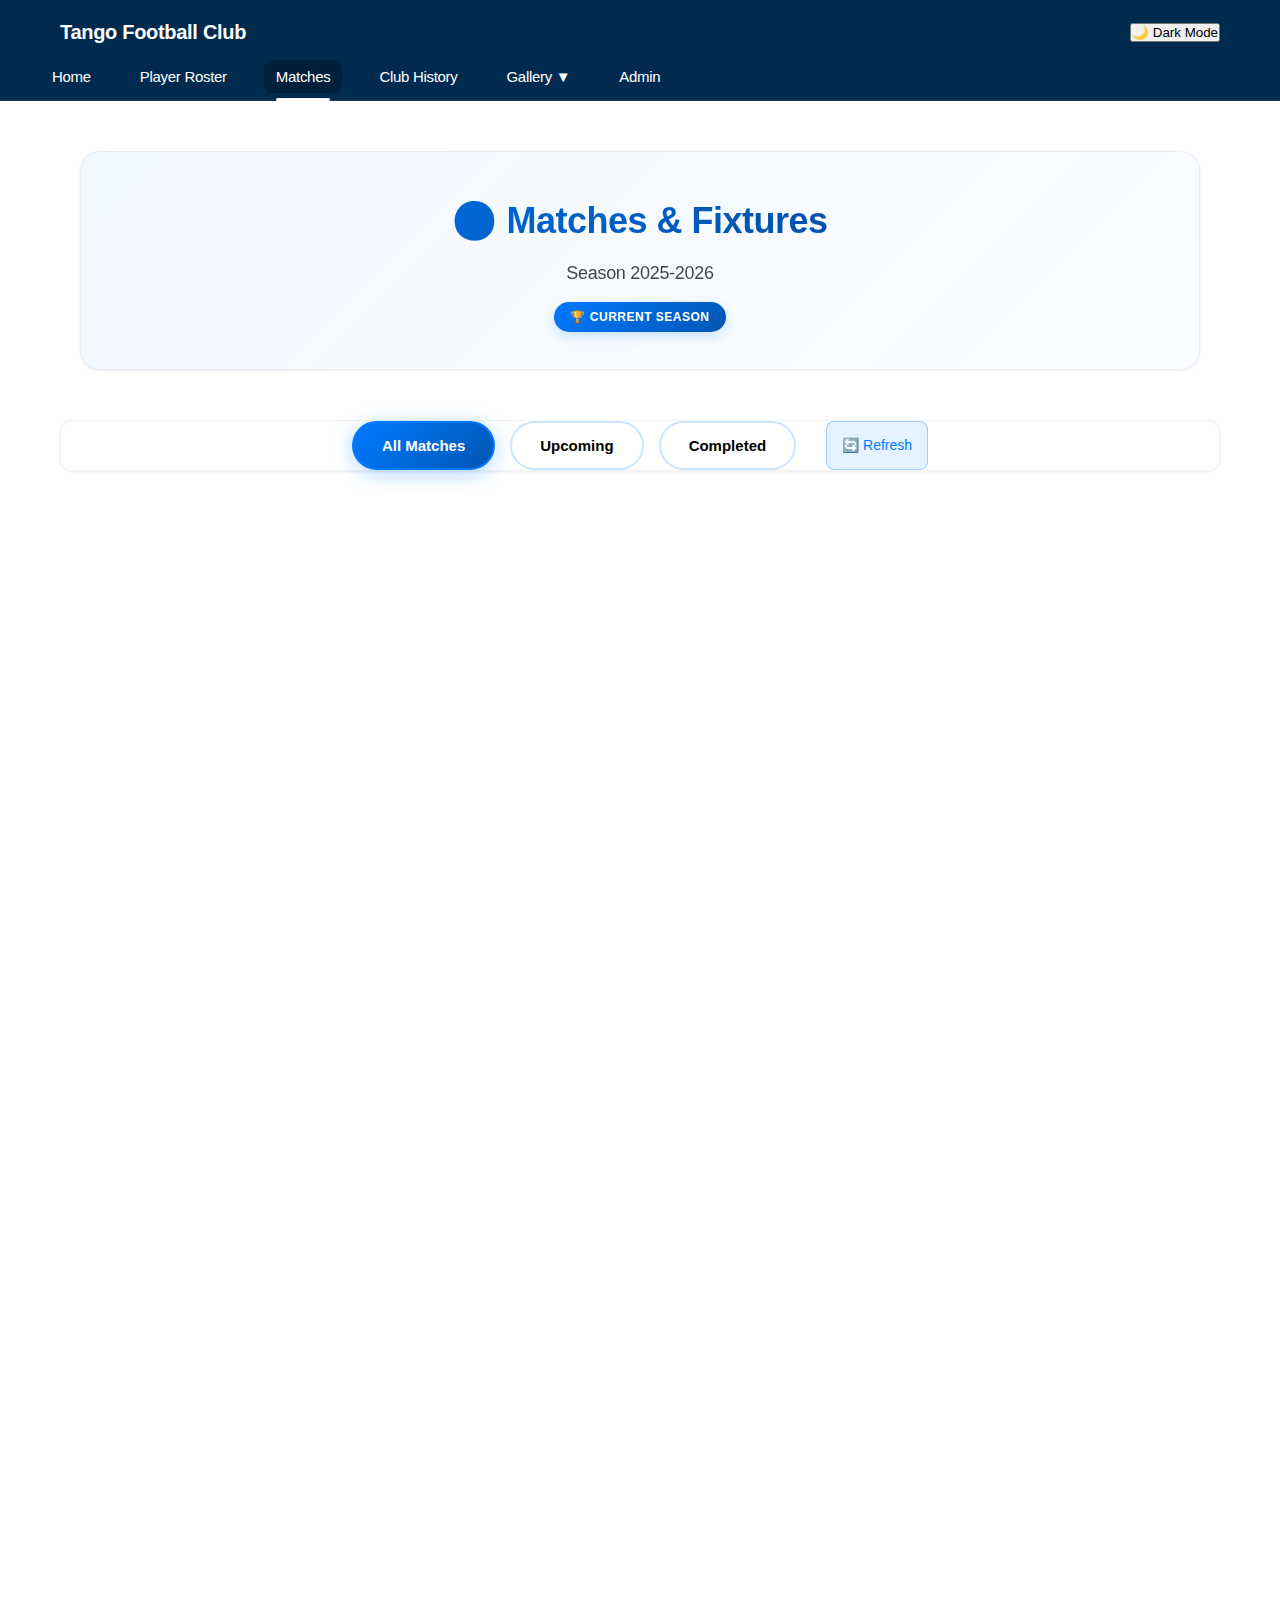
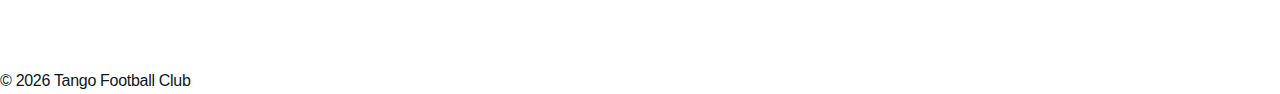
<file: pages/matches.html>
<!DOCTYPE html>
<html lang="en">
<head>
    <meta charset="UTF-8">
    <meta name="viewport" content="width=device-width, initial-scale=1.0">
    <title>Matches & Fixtures - Tango Football Club</title>
    <link rel="stylesheet" href="../css/style.css">
</head>
<body>
    <header>
        <div class="header-top">
            <h1>Tango Football Club</h1>
            <button id="themeToggle" class="theme-btn">🌙 Dark Mode</button>
        </div>
        <nav>
            <ul>
                <li><a href="index.html">Home</a></li>
                <li><a href="roster.html">Player Roster</a></li>
                <li><a href="matches.html" class="active">Matches</a></li>
                <li><a href="history.html">Club History</a></li>
                <li class="dropdown">
                    <a href="#" class="dropdown-toggle">Gallery ▼</a>
                    <div class="dropdown-menu">
                        <div class="dropdown-group">
                            <a href="gallery.html?type=videos" class="dropdown-group-title">📹 Videos</a>
                            <a href="gallery.html?type=videos&sub=matchday" class="dropdown-item">Matchday Videos</a>
                            <a href="gallery.html?type=videos&sub=champions" class="dropdown-item">2025/26 MOSSL Champions Celebrations</a>
                        </div>
                        <div class="dropdown-group">
                            <a href="gallery.html?type=pictures" class="dropdown-group-title">🖼️ Pictures</a>
                            <a href="gallery.html?type=pictures&sub=matchday" class="dropdown-item">Matchday Pictures</a>
                            <a href="gallery.html?type=pictures&sub=champions" class="dropdown-item">2025/26 MOSSL Champions Celebrations</a>
                        </div>
                    </div>
                </li>
                <li><a href="admin.html">Admin</a></li>
            </ul>
        </nav>
    </header>
    <main>
        <section class="matches-header">
            <h2>⚽ Matches & Fixtures</h2>
            <p>Season 2025-2026</p>
            <div class="season-badge">
                <span>🏆 Current Season</span>
            </div>
        </section>

        <section class="matches-filters">
            <button class="match-filter-btn active" data-filter="all">All Matches</button>
            <button class="match-filter-btn" data-filter="upcoming">Upcoming</button>
            <button class="match-filter-btn" data-filter="completed">Completed</button>
            <button class="match-refresh-btn" id="refreshMatches" title="Refresh matches from admin">🔄 Refresh</button>
        </section>

        <div class="matches-container" id="matchesContainer"></div>
    </main>
    <footer>
        <p>&copy; 2026 Tango Football Club</p>
    </footer>
    <script src="../js/theme.js"></script>
    <script src="../js/matches.js"></script>
</body>
</html>
</file>
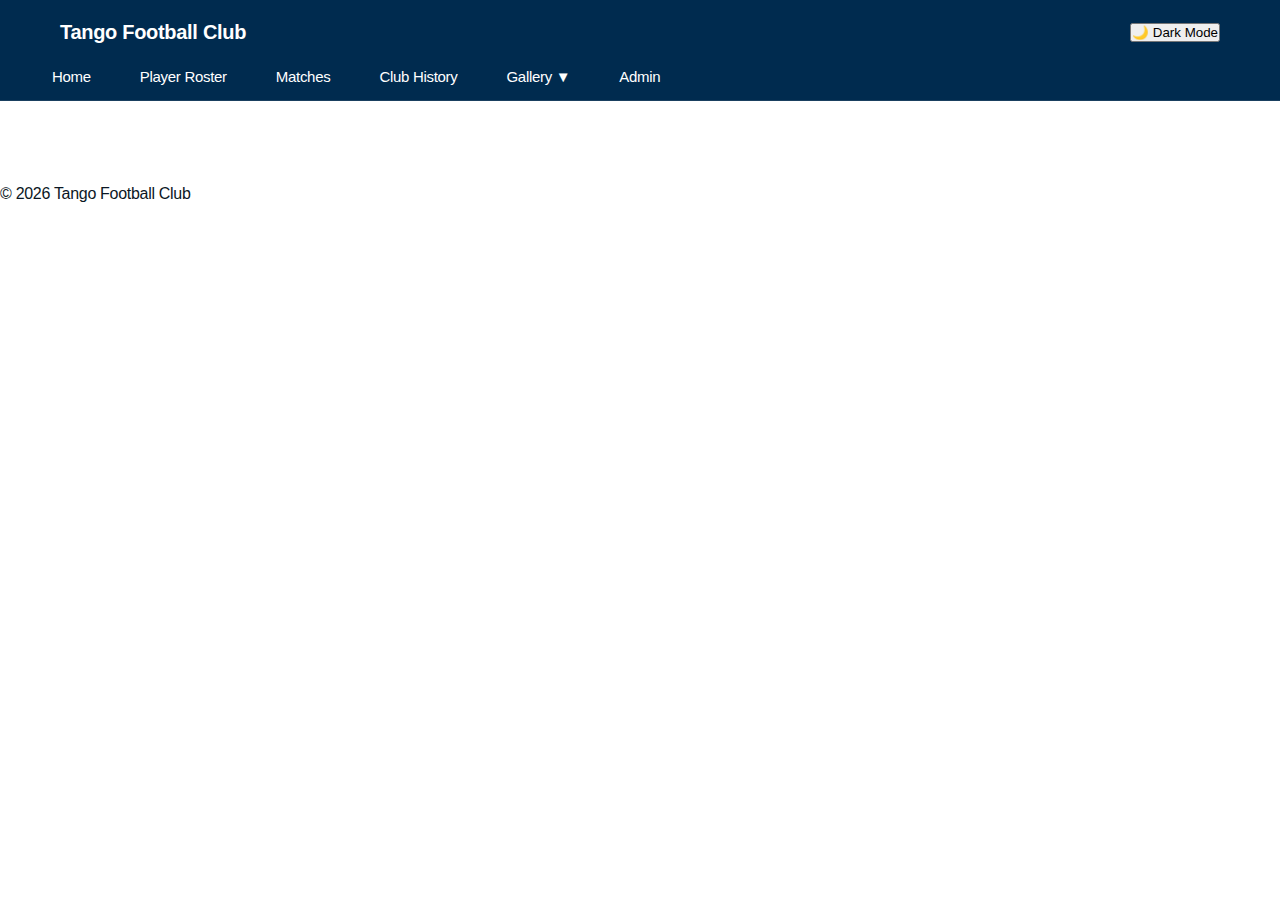
<file: pages/player-detail.html>
<!DOCTYPE html>
<html lang="en">
<head>
    <meta charset="UTF-8">
    <meta name="viewport" content="width=device-width, initial-scale=1.0">
    <title>Player Profile - Tango Football Club</title>
    <link rel="stylesheet" href="../css/style.css">
</head>
<body>
    <header>
        <div class="header-top">
            <h1>Tango Football Club</h1>
            <button id="themeToggle" class="theme-btn">🌙 Dark Mode</button>
        </div>
        <nav>
            <ul>
                <li><a href="index.html">Home</a></li>
                <li><a href="roster.html">Player Roster</a></li>
                <li><a href="matches.html">Matches</a></li>
                <li><a href="history.html">Club History</a></li>
                <li class="dropdown">
                    <a href="#" class="dropdown-toggle">Gallery ▼</a>
                    <div class="dropdown-menu">
                        <div class="dropdown-group">
                            <a href="gallery.html?type=videos" class="dropdown-group-title">📹 Videos</a>
                            <a href="gallery.html?type=videos&sub=matchday" class="dropdown-item">Matchday Videos</a>
                            <a href="gallery.html?type=videos&sub=champions" class="dropdown-item">2025/26 MOSSL Champions Celebrations</a>
                        </div>
                        <div class="dropdown-group">
                            <a href="gallery.html?type=pictures" class="dropdown-group-title">🖼️ Pictures</a>
                            <a href="gallery.html?type=pictures&sub=matchday" class="dropdown-item">Matchday Pictures</a>
                            <a href="gallery.html?type=pictures&sub=champions" class="dropdown-item">2025/26 MOSSL Champions Celebrations</a>
                        </div>
                    </div>
                </li>
                <li><a href="admin.html">Admin</a></li>
            </ul>
        </nav>
    </header>
    <main>
        <div class="player-profile" id="playerProfile"></div>
    </main>
    <footer>
        <p>&copy; 2026 Tango Football Club</p>
    </footer>
    <script src="../js/theme.js"></script>
    <script src="../js/player-detail.js"></script>
</body>
</html>
</file>
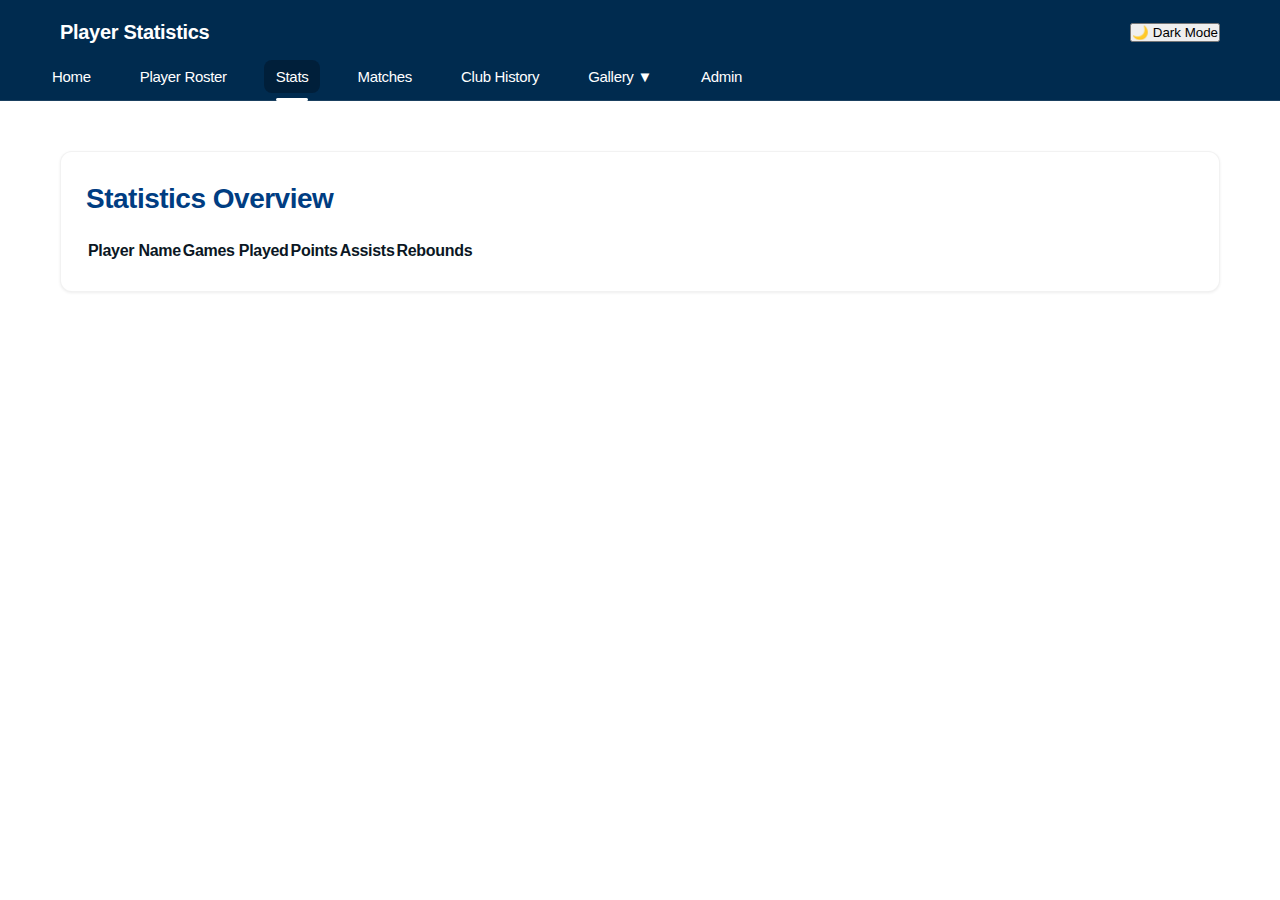
<file: pages/stats.html>
<!DOCTYPE html>
<html lang="en">
<head>
    <meta charset="UTF-8">
    <meta name="viewport" content="width=device-width, initial-scale=1.0">
    <title>Player Stats</title>
    <link rel="stylesheet" href="../css/style.css">
</head>
<body>
    <header>
        <div class="header-top">
            <h1>Player Statistics</h1>
            <button id="themeToggle" class="theme-btn">🌙 Dark Mode</button>
        </div>
        <nav>
            <ul>
                <li><a href="index.html">Home</a></li>
                <li><a href="roster.html">Player Roster</a></li>
                <li><a href="stats.html" class="active">Stats</a></li>
                <li><a href="matches.html">Matches</a></li>
                <li><a href="history.html">Club History</a></li>
                <li class="dropdown">
                    <a href="#" class="dropdown-toggle">Gallery ▼</a>
                    <div class="dropdown-menu">
                        <div class="dropdown-group">
                            <a href="gallery.html?type=videos" class="dropdown-group-title">📹 Videos</a>
                            <a href="gallery.html?type=videos&sub=matchday" class="dropdown-item">Matchday Videos</a>
                            <a href="gallery.html?type=videos&sub=champions" class="dropdown-item">2025/26 MOSSL Champions Celebrations</a>
                        </div>
                        <div class="dropdown-group">
                            <a href="gallery.html?type=pictures" class="dropdown-group-title">🖼️ Pictures</a>
                            <a href="gallery.html?type=pictures&sub=matchday" class="dropdown-item">Matchday Pictures</a>
                            <a href="gallery.html?type=pictures&sub=champions" class="dropdown-item">2025/26 MOSSL Champions Celebrations</a>
                        </div>
                    </div>
                </li>
                <li><a href="admin.html">Admin</a></li>
            </ul>
        </nav>
    </header>
    <main>
        <section id="stats-section">
            <h2>Statistics Overview</h2>
            <table id="stats-table">
                <thead>
                    <tr>
                        <th>Player Name</th>
                        <th>Games Played</th>
                        <th>Points</th>
                        <th>Assists</th>
                        <th>Rebounds</th>
                    </tr>
                </thead>
                <tbody>
                    <!-- Player stats will be populated here -->
                </tbody>
            </table>
        </section>
    </main>
    <script src="../js/theme.js"></script>
    <script src="../js/stats.js"></script>
</body>
</html>
</file>
<file: css/style.css>
:root[data-theme="light"] {
    --bg-color: #ffffff;
    --text-color: #0b1724;
    --card-bg: #ffffff;
    --header-bg: #002b4f;
    --header-text: #ffffff;
    --nav-hover: #001f3a;
    --secondary-bg: #f0f4f8;
}

:root[data-theme="dark"] {
    --bg-color: #0b0f14;
    --text-color: #e6eef6;
    --card-bg: #0f1720;
    --header-bg: #00131f;
    --header-text: #e6eef6;
    --nav-hover: #003a66;
    --secondary-bg: #0b1220;
}

* {
    margin: 0;
    padding: 0;
    box-sizing: border-box;
}

html {
    scroll-behavior: smooth;
}

body {
    font-family: -apple-system, BlinkMacSystemFont, 'Segoe UI', Roboto, Helvetica, Arial, sans-serif;
    background-color: var(--bg-color);
    color: var(--text-color);
    transition: background-color 0.3s, color 0.3s;
    line-height: 1.6;
    letter-spacing: -0.3px;
}

header {
    background-color: var(--header-bg);
    color: var(--header-text);
    backdrop-filter: blur(20px);
    -webkit-backdrop-filter: blur(20px);
    position: sticky;
    top: 0;
    z-index: 100;
    border-bottom: 1px solid rgba(255, 255, 255, 0.1);
}

.header-top {
    display: flex;
    justify-content: space-between;
    align-items: center;
    padding: 16px 20px;
    max-width: 1200px;
    margin: 0 auto;
    width: 100%;
}

.header-top h1 {
    font-size: 20px;
    font-weight: 600;
}

nav {
    padding: 0 20px 10px 20px;
}

nav ul {
    list-style: none;
    display: flex;
    gap: 25px;
    max-width: 1200px;
    margin: 0 auto;
}

nav a {
    color: var(--header-text);
    text-decoration: none;
    font-weight: 500;
    font-size: 15px;
    padding: 8px 12px;
    border-radius: 8px;
    transition: all 0.3s ease;
    position: relative;
}

nav a:hover,
nav a.active {
    background-color: var(--nav-hover);
    color: #ffffff;
}

nav a.active::after {
    content: '';
    position: absolute;
    bottom: -8px;
    left: 12px;
    right: 12px;
    height: 3px;
    background-color: #ffffff;
    border-radius: 2px;
}

/* Dropdown Menu Styles */
nav li.dropdown {
    position: relative;
}

nav .dropdown-toggle {
    cursor: pointer;
}

nav .dropdown-menu {
    display: none;
    position: absolute;
    top: 100%;
    left: 0;
    background-color: var(--card-bg);
    border: 1px solid rgba(0, 0, 0, 0.1);
    border-radius: 8px;
    min-width: 280px;
    box-shadow: 0 8px 24px rgba(0, 0, 0, 0.15);
    padding: 12px 0;
    z-index: 1000;
    margin-top: 8px;
}

nav li.dropdown:hover .dropdown-menu {
    display: block;
}

nav .dropdown-group {
    padding: 8px 0;
}

nav .dropdown-group:not(:last-child) {
    border-bottom: 1px solid rgba(0, 0, 0, 0.08);
}

nav .dropdown-group-title {
    display: flex;
    align-items: center;
    gap: 8px;
    padding: 10px 20px;
    color: var(--text-color);
    font-weight: 600;
    font-size: 14px;
    cursor: pointer;
    transition: all 0.18s ease;
}

/* emoji and arrow in group titles */
nav .dropdown-emoji {
    display: inline-block;
    line-height: 1;
}

nav .dropdown-arrow {
    display: inline-block;
    transition: transform 0.18s ease, color 0.18s ease;
    color: rgba(0,0,0,0.6);
    font-weight: 700;
}

/* when a group title has the open class, nudge the arrow and change color */
nav .dropdown-group-title.open .dropdown-arrow {
    transform: translateX(4px) scale(1.05);
    color: var(--header-bg);
}

nav .dropdown-item {
    display: block;
    padding: 10px 40px;
    color: var(--text-color);
    font-size: 14px;
    text-decoration: none;
    transition: all 0.3s ease;
}

nav .dropdown-item:hover {
    background-color: var(--nav-hover);
    color: #ffffff;
}

main {
    max-width: 1200px;
    margin: 0 auto;
    padding: 20px;
}

.hero {
    background: linear-gradient(135deg, #003d82 0%, #005cb8 100%);
    color: white;
    padding: 100px 40px;
    text-align: center;
    margin: 20px 0;
    border-radius: 20px;
    box-shadow: 0 10px 40px rgba(0, 61, 130, 0.3);
}

.hero-content h2 {
    font-size: 48px;
    margin-bottom: 10px;
    font-weight: 700;
    letter-spacing: -1px;
}

.hero-content p {
    font-size: 20px;
    opacity: 0.95;
    font-weight: 400;
}

section {
    margin: 30px 0;
    padding: 25px;
    border-radius: 12px;
    background-color: var(--card-bg);
    box-shadow: 0 1px 3px rgba(0, 0, 0, 0.07);
    border: 1px solid rgba(0, 0, 0, 0.05);
    transition: box-shadow 0.3s ease;
    animation: fadeIn 0.6s ease-out;
}

section:hover {
    box-shadow: 0 4px 12px rgba(0, 0, 0, 0.1);
}

section h2 {
    margin-bottom: 15px;
    font-size: 28px;
    font-weight: 700;
    color: #003d82;
    letter-spacing: -0.5px;
}

.featured-players {
    margin: 60px 0;
}

.featured-players h2 {
    text-align: center;
    margin-bottom: 50px;
    font-size: 32px;
}

.players-cube-grid {
    display: grid;
    grid-template-columns: repeat(auto-fit, minmax(250px, 1fr));
    gap: 40px;
    margin-top: 30px;
    padding: 20px;
}

.player-cube-wrapper {
    perspective: 1200px;
    display: flex;
    justify-content: center;
    align-items: center;
    height: 320px;
    animation: fadeInUp 0.8s ease-out backwards;
    position: relative;
}

.player-cube-wrapper:nth-child(1) { animation-delay: 0.1s; }
.player-cube-wrapper:nth-child(2) { animation-delay: 0.2s; }
.player-cube-wrapper:nth-child(3) { animation-delay: 0.3s; }
.player-cube-wrapper:nth-child(4) { animation-delay: 0.4s; }
.player-cube-wrapper:nth-child(5) { animation-delay: 0.5s; }
.player-cube-wrapper:nth-child(6) { animation-delay: 0.6s; }

@keyframes fadeInUp {
    from {
        opacity: 0;
        transform: translateY(30px);
    }
    to {
        opacity: 1;
        transform: translateY(0);
    }
}

.player-cube {
    position: relative;
    width: 260px;
    height: 260px;
    transform-style: preserve-3d;
    animation: gentleRotate 20s infinite linear;
    cursor: pointer;
    transition: all 0.3s ease;
}

@keyframes gentleRotate {
    0% { transform: rotateY(0deg); }
    25% { transform: rotateY(90deg); }
    50% { transform: rotateY(180deg); }
    75% { transform: rotateY(270deg); }
    100% { transform: rotateY(360deg); }
}

.player-cube-wrapper:hover .player-cube {
    animation-play-state: paused;
    transform: scale(1.05);
}

.player-cube-wrapper:hover {
    z-index: 10;
}

.cube-face {
    position: absolute;
    width: 260px;
    height: 260px;
    background: linear-gradient(135deg, #ffffff 0%, #f8f9fa 50%, #e9ecef 100%);
    color: #1d1d1f;
    display: flex;
    align-items: center;
    justify-content: center;
    border: 2px solid rgba(0, 123, 255, 0.1);
    border-radius: 20px;
    box-shadow:
        0 20px 60px rgba(0, 0, 0, 0.1),
        inset 0 2px 0 rgba(255, 255, 255, 0.8),
        inset 0 -2px 4px rgba(0, 0, 0, 0.05);
    font-family: -apple-system, BlinkMacSystemFont, 'Segoe UI', sans-serif;
    backface-visibility: hidden;
    transition: all 0.3s ease;
}

.player-cube-wrapper:hover .cube-face {
    box-shadow:
        0 30px 80px rgba(0, 123, 255, 0.15),
        inset 0 2px 0 rgba(255, 255, 255, 0.9),
        inset 0 -2px 4px rgba(0, 0, 0, 0.03);
}

.front-face {
    transform: translateZ(130px);
}

.back-face {
    transform: rotateY(180deg) translateZ(130px);
}

.right-face {
    transform: rotateY(90deg) translateZ(130px);
}

.left-face {
    transform: rotateY(270deg) translateZ(130px);
}

/* Cube Face Content Styling */
.cube-face-content {
    text-align: center;
    width: 100%;
    padding: 20px;
    display: flex;
    flex-direction: column;
    justify-content: center;
    align-items: center;
    height: 100%;
}

.cube-face-content h3 {
    font-size: 22px;
    font-weight: 700;
    margin-bottom: 12px;
    color: #1d1d1f;
    text-shadow: 0 1px 2px rgba(0,0,0,0.1);
}

.cube-face-content h4 {
    font-size: 16px;
    margin-bottom: 15px;
    opacity: 0.8;
    font-weight: 600;
    color: #6c757d;
    text-transform: uppercase;
    letter-spacing: 0.5px;
}

.cube-face-content .jersey {
    font-size: 16px;
    opacity: 0.7;
    font-weight: 500;
    color: #6c757d;
    background: rgba(0,123,255,0.1);
    padding: 4px 8px;
    border-radius: 8px;
    display: inline-block;
    margin-top: 8px;
}

.player-passport-photo {
    width: 80px;
    height: 80px;
    border-radius: 50%;
    object-fit: cover;
    border: 3px solid rgba(0,123,255,0.2);
    box-shadow: 0 4px 12px rgba(0,0,0,0.15);
    margin-bottom: 15px;
    transition: all 0.3s ease;
}

.match-status {
    margin-top: 6px;
    font-size: 0.9rem;
    color: var(--text-color);
}

.status-tag {
    display: inline-block;
    padding: 4px 8px;
    border-radius: 12px;
    font-weight: 700;
    font-size: 0.75rem;
    color: white;
}
.status-upcoming { background: #007aff; }
.status-postponed { background: #ff8c00; }
.status-played { background: #28a745; }

.btn-action {
    padding: 6px 10px;
    border-radius: 8px;
    border: 1px solid rgba(0,0,0,0.08);
    background: var(--card-bg);
    margin: 0 6px;
    cursor: pointer;
}

.player-cube-wrapper:hover .player-passport-photo {
    border-color: #007aff;
    box-shadow: 0 6px 20px rgba(0,123,255,0.3);
    transform: scale(1.05);
}

.cube-face-content .nickname-text {
    font-size: 16px;
    font-weight: 600;
    font-style: italic;
    margin-top: 8px;
    color: #007aff;
    text-shadow: 0 1px 2px rgba(0,123,255,0.2);
}

.cube-face-content .position-text {
    font-size: 20px;
    font-weight: 700;
    margin-bottom: 12px;
    color: #1d1d1f;
}

.position-badge {
    width: 40px;
    height: 40px;
    background: linear-gradient(135deg, #007aff, #0056b3);
    border-radius: 50%;
    display: flex;
    align-items: center;
    justify-content: center;
    font-size: 18px;
    font-weight: 700;
    color: white;
    box-shadow: 0 4px 12px rgba(0,123,255,0.3);
    margin-top: 10px;
}

.stat-item {
    display: flex;
    flex-direction: column;
    align-items: center;
    margin-bottom: 12px;
}

.stat-label {
    font-size: 12px;
    opacity: 0.7;
    font-weight: 600;
    text-transform: uppercase;
    letter-spacing: 0.5px;
    margin-bottom: 4px;
}

.stat-value {
    font-size: 20px;
    font-weight: 800;
    color: #007aff;
    text-shadow: 0 1px 3px rgba(0,123,255,0.2);
}

/* Front Face Styling */
.player-front-content {
    text-align: center;
    width: 100%;
}

.player-image-large {
    font-size: 60px;
    margin-bottom: 10px;
    display: block;
}

.player-front-content h3 {
    font-size: 20px;
    font-weight: 700;
    margin-bottom: 8px;
    letter-spacing: -0.5px;
}

.jersey {
    font-size: 14px;
    opacity: 0.9;
    font-weight: 500;
}

/* Back Face Styling */
.player-stats-large {
    text-align: center;
    width: 100%;
    padding: 20px;
}

.player-stats-large h4 {
    font-size: 16px;
    margin-bottom: 15px;
    opacity: 0.95;
    font-weight: 600;
}

.stat-item {
    display: flex;
    justify-content: space-between;
    margin-bottom: 12px;
    padding: 8px 0;
    border-bottom: 1px solid rgba(0, 0, 0, 0.08);
}

.stat-label {
    font-size: 12px;
    opacity: 0.7;
    text-transform: uppercase;
    font-weight: 500;
    color: #86868b;
}

.stat-value {
    font-size: 20px;
    font-weight: 700;
    color: #1d1d1f;
}

/* Right Face Styling */
.player-position-large {
    text-align: center;
    width: 100%;
}

.player-position-large h4 {
    font-size: 16px;
    margin-bottom: 15px;
    opacity: 0.95;
    font-weight: 600;
}

.position-text {
    font-size: 24px;
    font-weight: 700;
    margin-bottom: 15px;
}

.position-badge {
    width: 60px;
    height: 60px;
    background-color: rgba(0, 123, 255, 0.1);
    border-radius: 50%;
    display: flex;
    align-items: center;
    justify-content: center;
    margin: 0 auto;
    font-size: 28px;
    font-weight: 700;
    color: #007aff;
}

/* Left Face Styling */
.player-nickname-large {
    text-align: center;
    width: 100%;
    padding: 20px;
}

.player-nickname-large h4 {
    font-size: 14px;
    margin-bottom: 15px;
    opacity: 0.8;
    text-transform: uppercase;
    font-weight: 600;
    letter-spacing: 1px;
}

.nickname-text {
    font-size: 22px;
    font-weight: 700;
    font-style: italic;
    line-height: 1.4;
}

/* Top Face Styling */
.player-info {
    display: flex;
    justify-content: space-around;
    width: 100%;
    gap: 20px;
    padding: 15px;
}

.info-item {
    text-align: center;
}

.info-label {
    font-size: 11px;
    opacity: 0.8;
    text-transform: uppercase;
    font-weight: 600;
    display: block;
    margin-bottom: 8px;
    letter-spacing: 0.5px;
}

.info-value {
    font-size: 18px;
    font-weight: 700;
    display: block;
}

/* Bottom Face Styling */
.player-highlight {
    text-align: center;
    width: 100%;
}

.player-highlight h4 {
    font-size: 14px;
    margin-bottom: 12px;
    opacity: 0.9;
    font-weight: 600;
    text-transform: uppercase;
}

.player-highlight p {
    font-size: 16px;
    font-weight: 500;
}

.player-passport-photo {
    width: 120px;
    height: 120px;
    object-fit: cover;
    border-radius: 50%;
    margin-bottom: 12px;
    border: 1px solid rgba(0, 0, 0, 0.08);
    box-shadow: 0 2px 8px rgba(0, 0, 0, 0.08);
}

@keyframes fadeIn {
    from {
        opacity: 0;
        transform: translateY(20px);
    }
    to {
        opacity: 1;
        transform: translateY(0);
    }
}

section {
    animation: fadeIn 0.6s ease-out;
}

.player-cube-wrapper {
    animation: fadeIn 0.8s ease-out backwards;
}

.player-cube-wrapper:nth-child(1) { animation-delay: 0.1s; }
.player-cube-wrapper:nth-child(2) { animation-delay: 0.2s; }
.player-cube-wrapper:nth-child(3) { animation-delay: 0.3s; }

@media (max-width: 768px) {
    .players-cube-grid {
        grid-template-columns: 1fr;
        gap: 30px;
        padding: 10px;
    }
    
    .player-cube-wrapper {
        height: 240px;
    }
    
    .player-cube {
        width: 180px;
        height: 180px;
    }
    
    .cube-face {
        width: 180px;
        height: 180px;
        border-radius: 12px;
    }
    
    .front-face {
        transform: translateZ(90px);
    }
    
    .back-face {
        transform: rotateY(180deg) translateZ(90px);
    }
    
    .right-face {
        transform: rotateY(90deg) translateZ(90px);
    }
    
    .left-face {
        transform: rotateY(-90deg) translateZ(90px);
    }
    
    .top-face {
        transform: rotateX(90deg) translateZ(90px);
    }
    
    .bottom-face {
        transform: rotateX(-90deg) translateZ(90px);
    }
    
    .player-image-large {
        font-size: 60px;
    }
    
    .player-front-content h3 {
        font-size: 18px;
    }
}

.player-face-id {
    font-size: 48px;
    margin-bottom: 8px;
    display: block;
    animation: bounce 2s infinite;
}

@keyframes bounce {
    0%, 100% {
        transform: translateY(0);
    }
    50% {
        transform: translateY(-10px);
    }
}

/* Technical team hierarchy styles */
.technical-grid {
    display: flex;
    flex-direction: column;
    gap: 28px;
    align-items: center;
    padding: 20px 10px;
}

.technical-row {
    display: flex;
    gap: 20px;
    justify-content: center;
    flex-wrap: wrap;
    width: 100%;
    max-width: 1100px;
}

.technical-row.top {
    justify-content: center;
}

.technical-card {
    width: 260px;
    background-color: var(--card-bg);
    border: 1px solid rgba(0,0,0,0.06);
    border-radius: 12px;
    padding: 16px;
    box-shadow: 0 6px 18px rgba(0,0,0,0.06);
    text-align: center;
}

.technical-card .technical-card-inner {
    display: flex;
    flex-direction: column;
    gap: 8px;
    align-items: center;
}

.technical-image {
    font-size: 48px;
    width: 86px;
    height: 86px;
    display: flex;
    align-items: center;
    justify-content: center;
    border-radius: 50%;
    background: var(--secondary-bg);
    overflow: hidden;
}

.team-member-photo {
    width: 100%;
    height: 100%;
    object-fit: cover;
    border-radius: 50%;
}

.member-role {
    font-weight: 700;
    color: #003d82;
}

.member-title {
    font-size: 13px;
    opacity: 0.85;
}

.member-info .experience {
    font-size: 13px;
    opacity: 0.9;
}

@media (max-width: 720px) {
    .technical-card { width: 90%; max-width: 360px; }
    .technical-row { gap: 14px; }
}

/* ========== MATCHES PAGE ========== */
.matches-header {
    text-align: center;
    margin-bottom: 50px;
    padding: 40px 20px;
    background: linear-gradient(135deg, rgba(0,123,255,0.05) 0%, rgba(0,123,255,0.02) 100%);
    border-radius: 20px;
    margin: 30px 20px 50px 20px;
}

.matches-header h2 {
    font-size: 36px;
    font-weight: 700;
    color: var(--text-color);
    margin-bottom: 10px;
    background: linear-gradient(135deg, #007aff, #003d82);
    -webkit-background-clip: text;
    -webkit-text-fill-color: transparent;
    background-clip: text;
}

.matches-header p {
    font-size: 18px;
    color: var(--text-color);
    opacity: 0.8;
    font-weight: 500;
}

.season-badge {
    margin-top: 15px;
    display: inline-block;
}

.season-badge span {
    background: linear-gradient(135deg, #007aff, #0056b3);
    color: white;
    padding: 8px 16px;
    border-radius: 20px;
    font-size: 12px;
    font-weight: 600;
    text-transform: uppercase;
    letter-spacing: 0.5px;
    box-shadow: 0 4px 12px rgba(0,123,255,0.2);
}

.matches-filters {
    display: flex;
    gap: 15px;
    justify-content: center;
    flex-wrap: wrap;
    margin-bottom: 40px;
    padding: 0 20px;
}

.match-filter-btn {
    padding: 14px 28px;
    border: 2px solid rgba(0,123,255,0.2);
    background: var(--card-bg);
    border-radius: 25px;
    cursor: pointer;
    transition: all 0.3s ease;
    font-weight: 600;
    font-size: 15px;
    position: relative;
    overflow: hidden;
}

.match-filter-btn::before {
    content: '';
    position: absolute;
    top: 0;
    left: -100%;
    width: 100%;
    height: 100%;
    background: linear-gradient(90deg, transparent, rgba(0,123,255,0.1), transparent);
    transition: left 0.5s ease;
}

.match-filter-btn:hover::before {
    left: 100%;
}

.match-filter-btn:hover {
    transform: translateY(-2px);
    box-shadow: 0 8px 25px rgba(0,123,255,0.15);
    border-color: #007aff;
}

.match-filter-btn.active {
    background: linear-gradient(135deg, #007aff 0%, #0056b3 100%);
    color: white;
    border-color: #007aff;
    box-shadow: 0 4px 20px rgba(0,123,255,0.3);
}

.match-filter-btn.active::before {
    display: none;
}

.match-refresh-btn {
    padding: 12px 15px;
    font-size: 14px;
    background: rgba(0, 123, 255, 0.1);
    border: 1px solid rgba(0, 123, 255, 0.3);
    color: #007aff;
    border-radius: 8px;
    cursor: pointer;
    transition: all 0.3s ease;
    margin-left: 15px;
}

.match-refresh-btn:hover {
    background: rgba(0, 123, 255, 0.2);
    transform: scale(1.05);
    box-shadow: 0 4px 15px rgba(0,123,255,0.2);
}

.matches-container {
    display: flex;
    flex-direction: column;
    gap: 20px;
    padding: 0 20px;
    max-width: 1200px;
    margin: 0 auto;
}

/* Add fade-in animation for match cards */
.match-card {
    display: flex;
    gap: 25px;
    padding: 30px;
    background: var(--card-bg);
    border: 1px solid rgba(0,123,255,0.1);
    border-radius: 16px;
    transition: all 0.3s ease;
    position: relative;
    overflow: hidden;
    box-shadow: 0 2px 10px rgba(0,0,0,0.05);
    animation: fadeInUp 0.6s ease-out forwards;
    opacity: 0;
    transform: translateY(20px);
}

.match-card:nth-child(1) { animation-delay: 0.1s; }
.match-card:nth-child(2) { animation-delay: 0.2s; }
.match-card:nth-child(3) { animation-delay: 0.3s; }
.match-card:nth-child(4) { animation-delay: 0.4s; }
.match-card:nth-child(5) { animation-delay: 0.5s; }

@keyframes fadeInUp {
    to {
        opacity: 1;
        transform: translateY(0);
    }
}

/* ========== ROSTER HERO SECTION ========== */
.roster-hero {
    background: linear-gradient(135deg, #1a1a2e 0%, #16213e 50%, #0f3460 100%);
    color: white;
    padding: 60px 20px;
    text-align: center;
    position: relative;
    overflow: hidden;
}

.roster-hero::before {
    content: '';
    position: absolute;
    top: 0;
    left: 0;
    right: 0;
    bottom: 0;
    background: url('data:image/svg+xml,<svg xmlns="http://www.w3.org/2000/svg" viewBox="0 0 100 100"><circle cx="20" cy="20" r="2" fill="rgba(255,255,255,0.1)"/><circle cx="80" cy="40" r="1" fill="rgba(255,255,255,0.1)"/><circle cx="40" cy="80" r="1.5" fill="rgba(255,255,255,0.1)"/></svg>');
    opacity: 0.3;
}

.hero-content h2 {
    font-size: 3.5rem;
    font-weight: 800;
    margin-bottom: 20px;
    text-shadow: 0 4px 20px rgba(0,0,0,0.3);
    background: linear-gradient(45deg, #ffffff, #e0e7ff);
    -webkit-background-clip: text;
    -webkit-text-fill-color: transparent;
    background-clip: text;
}

.hero-content p {
    font-size: 1.3rem;
    margin-bottom: 40px;
    opacity: 0.9;
    max-width: 600px;
    margin-left: auto;
    margin-right: auto;
    line-height: 1.6;
}

.hero-stats {
    display: flex;
    justify-content: center;
    gap: 40px;
    margin-bottom: 30px;
}

.stat-item {
    text-align: center;
}

.stat-number {
    display: block;
    font-size: 2.5rem;
    font-weight: 800;
    color: #00d4ff;
    text-shadow: 0 2px 10px rgba(0, 212, 255, 0.3);
    margin-bottom: 5px;
}

.stat-label {
    font-size: 0.9rem;
    opacity: 0.8;
    font-weight: 600;
    text-transform: uppercase;
    letter-spacing: 1px;
}

.hero-image {
    margin-top: 30px;
}

.trophy-icon {
    font-size: 4rem;
    animation: bounce 3s infinite;
}

@keyframes bounce {
    0%, 20%, 50%, 80%, 100% {
        transform: translateY(0);
    }
    40% {
        transform: translateY(-10px);
    }
    60% {
        transform: translateY(-5px);
    }
}

/* ========== ROSTER FILTERS ========== */
.roster-filters {
    padding: 40px 20px;
    background: linear-gradient(135deg, rgba(255,255,255,0.05) 0%, rgba(255,255,255,0.02) 100%);
    border-top: 1px solid rgba(255,255,255,0.1);
    border-bottom: 1px solid rgba(255,255,255,0.1);
}

.filter-container {
    max-width: 1200px;
    margin: 0 auto;
    text-align: center;
}

.filter-container h3 {
    color: var(--text-color);
    font-size: 1.5rem;
    margin-bottom: 25px;
    font-weight: 700;
}

.filter-buttons {
    display: flex;
    gap: 15px;
    justify-content: center;
    flex-wrap: wrap;
}

.filter-btn {
    display: flex;
    align-items: center;
    gap: 8px;
    padding: 12px 20px;
    border: 2px solid rgba(0,123,255,0.2);
    background: var(--card-bg);
    border-radius: 50px;
    cursor: pointer;
    transition: all 0.3s ease;
    font-weight: 600;
    color: var(--text-color);
    box-shadow: 0 4px 15px rgba(0,0,0,0.08);
    position: relative;
    overflow: hidden;
}

.filter-btn::before {
    content: '';
    position: absolute;
    top: 0;
    left: -100%;
    width: 100%;
    height: 100%;
    background: linear-gradient(90deg, transparent, rgba(0,123,255,0.1), transparent);
    transition: left 0.5s;
}

.filter-btn:hover::before {
    left: 100%;
}

.filter-btn:hover {
    transform: translateY(-3px);
    box-shadow: 0 8px 25px rgba(0,123,255,0.15);
    border-color: rgba(0,123,255,0.4);
}

.filter-btn:focus {
    outline: none;
    box-shadow: 0 0 0 4px rgba(0,123,255,0.1);
}

.filter-btn.active {
    background: linear-gradient(135deg, #007aff 0%, #0056b3 100%);
    color: #ffffff;
    border-color: #007aff;
    box-shadow: 0 6px 20px rgba(0,123,255,0.3);
    transform: translateY(-2px);
}

.filter-icon {
    font-size: 1.2rem;
}

/* ========== PLAYERS SECTION ========== */
.players-section {
    padding: 60px 20px;
    background: var(--bg-color);
    position: relative;
    overflow: hidden;
}

.players-section::before {
    content: '';
    position: absolute;
    top: 0;
    left: 0;
    right: 0;
    bottom: 0;
    background-image:
        radial-gradient(circle at 20% 80%, rgba(0,123,255,0.03) 0%, transparent 50%),
        radial-gradient(circle at 80% 20%, rgba(0,123,255,0.03) 0%, transparent 50%),
        radial-gradient(circle at 40% 40%, rgba(0,123,255,0.02) 0%, transparent 50%);
    pointer-events: none;
}

.players-cube-grid {
    display: grid;
    grid-template-columns: repeat(auto-fit, minmax(280px, 1fr));
    gap: 40px;
    max-width: 1400px;
    margin: 0 auto;
    position: relative;
    z-index: 1;
}

/* ========== ROSTER FOOTER ========== */
.roster-footer {
    background: linear-gradient(135deg, #f8f9fa 0%, #e9ecef 100%);
    padding: 60px 20px;
    text-align: center;
    border-top: 1px solid rgba(0,0,0,0.1);
}

.footer-content h3 {
    font-size: 2rem;
    margin-bottom: 15px;
    color: var(--text-color);
    font-weight: 700;
}

.footer-content p {
    font-size: 1.1rem;
    margin-bottom: 30px;
    opacity: 0.8;
    max-width: 500px;
    margin-left: auto;
    margin-right: auto;
}

.footer-actions {
    display: flex;
    gap: 20px;
    justify-content: center;
    flex-wrap: wrap;
}

.btn-primary, .btn-secondary {
    padding: 15px 30px;
    border-radius: 50px;
    font-weight: 600;
    text-decoration: none;
    transition: all 0.3s ease;
    display: inline-flex;
    align-items: center;
    gap: 10px;
    font-size: 1rem;
}

.btn-primary {
    background: linear-gradient(135deg, #007aff 0%, #0056b3 100%);
    color: white;
    box-shadow: 0 4px 15px rgba(0,123,255,0.3);
}

.btn-primary:hover {
    transform: translateY(-2px);
    box-shadow: 0 8px 25px rgba(0,123,255,0.4);
}

.btn-secondary {
    background: white;
    color: #007aff;
    border: 2px solid #007aff;
    box-shadow: 0 4px 15px rgba(0,0,0,0.1);
}

.btn-secondary:hover {
    background: #007aff;
    color: white;
    transform: translateY(-2px);
    box-shadow: 0 8px 25px rgba(0,123,255,0.3);
}

/* ========== RESPONSIVE DESIGN ========== */
@media (max-width: 768px) {
    .roster-hero {
        padding: 40px 20px;
    }

    .hero-content h2 {
        font-size: 2.5rem;
    }

    .hero-content p {
        font-size: 1.1rem;
    }

    .hero-stats {
        gap: 20px;
    }

    .stat-number {
        font-size: 2rem;
    }

    .filter-buttons {
        gap: 10px;
    }

    .filter-btn {
        padding: 10px 16px;
        font-size: 0.9rem;
    }

    .players-cube-grid {
        grid-template-columns: repeat(auto-fit, minmax(240px, 1fr));
        gap: 30px;
    }

    .player-cube-wrapper {
        height: 280px;
    }

    .player-cube, .cube-face {
        width: 240px;
        height: 240px;
    }

    .front-face {
        transform: translateZ(120px);
    }

    .back-face {
        transform: rotateY(180deg) translateZ(120px);
    }

    .right-face {
        transform: rotateY(90deg) translateZ(120px);
    }

    .left-face {
        transform: rotateY(270deg) translateZ(120px);
    }

    .footer-actions {
        flex-direction: column;
        align-items: center;
    }

    .btn-primary, .btn-secondary {
        width: 200px;
        justify-content: center;
    }
}

@media (max-width: 480px) {
    .hero-content h2 {
        font-size: 2rem;
    }

    .hero-stats {
        flex-direction: column;
        gap: 15px;
    }

    .players-cube-grid {
        grid-template-columns: 1fr;
        gap: 25px;
    }

    .player-cube-wrapper {
        height: 260px;
    }

    .player-cube, .cube-face {
        width: 220px;
        height: 220px;
    }

    .front-face {
        transform: translateZ(110px);
    }

    .back-face {
        transform: rotateY(180deg) translateZ(110px);
    }

    .right-face {
        transform: rotateY(90deg) translateZ(110px);
    }

    .left-face {
        transform: rotateY(270deg) translateZ(110px);
    }
}

.match-card {
    display: flex;
    gap: 25px;
    padding: 30px;
    background: var(--card-bg);
    border: 1px solid rgba(0,123,255,0.1);
    border-radius: 16px;
    transition: all 0.3s ease;
    position: relative;
    overflow: hidden;
    box-shadow: 0 2px 10px rgba(0,0,0,0.05);
}

.match-card::before {
    content: '';
    position: absolute;
    top: 0;
    left: 0;
    width: 4px;
    height: 100%;
    background: linear-gradient(180deg, #007aff, #0056b3);
    opacity: 0;
    transition: opacity 0.3s ease;
}

.match-card:hover::before {
    opacity: 1;
}

.match-card:hover {
    box-shadow: 0 12px 40px rgba(0,0,0,0.12);
    transform: translateY(-4px);
    border-color: rgba(0,123,255,0.2);
}

.match-card.upcoming {
    border-left: 4px solid #28a745;
}

.match-card.upcoming::before {
    background: linear-gradient(180deg, #28a745, #1e7e34);
}

.match-card.completed {
    border-left: 4px solid #007aff;
}

.match-card.completed::before {
    background: linear-gradient(180deg, #007aff, #0056b3);
}

.match-date {
    display: flex;
    flex-direction: column;
    align-items: center;
    min-width: 120px;
    padding-right: 25px;
    border-right: 2px solid rgba(0,123,255,0.1);
    position: relative;
}

.match-date .day {
    font-weight: 700;
    font-size: 16px;
    color: var(--text-color);
    margin-bottom: 5px;
}

.match-date .time {
    font-size: 14px;
    opacity: 0.8;
    color: var(--text-color);
    font-weight: 500;
}

.match-date .competition {
    font-size: 11px;
    padding: 6px 12px;
    border-radius: 20px;
    margin-top: 8px;
    font-weight: 600;
    text-transform: uppercase;
    letter-spacing: 0.5px;
}

.competition.league {
    background: linear-gradient(135deg, rgba(0,123,255,0.15), rgba(0,123,255,0.08));
    color: #007aff;
    border: 1px solid rgba(0,123,255,0.2);
}

.competition.cup {
    background: linear-gradient(135deg, rgba(255,193,7,0.15), rgba(255,193,7,0.08));
    color: #d4a017;
    border: 1px solid rgba(255,193,7,0.3);
}

.competition.friendly {
    background: linear-gradient(135deg, rgba(108,117,125,0.15), rgba(108,117,125,0.08));
    color: #6c757d;
    border: 1px solid rgba(108,117,125,0.3);
}

.match-content {
    flex: 1;
    display: flex;
    align-items: center;
    justify-content: space-between;
    gap: 40px;
}

.team {
    flex: 1;
    text-align: center;
    position: relative;
}

.team.home-team {
    padding-right: 20px;
}

.team.away-team {
    padding-left: 20px;
}

.team-name {
    display: block;
    font-weight: 600;
    margin-bottom: 12px;
    font-size: 16px;
    color: var(--text-color);
    transition: color 0.3s ease;
}

.match-card:hover .team-name {
    color: #007aff;
}

.score {
    font-size: 36px;
    font-weight: 700;
    color: var(--text-color);
    line-height: 1;
    transition: all 0.3s ease;
}

.match-card:hover .score {
    color: #007aff;
    transform: scale(1.05);
}

.match-vs {
    text-align: center;
    position: relative;
}

.vs-text {
    font-size: 14px;
    opacity: 0.7;
    text-transform: uppercase;
    font-weight: 600;
    letter-spacing: 1px;
    color: var(--text-color);
}

.vs-score {
    font-size: 20px;
    font-weight: 700;
    color: #007aff;
    background: rgba(0,123,255,0.1);
    padding: 8px 16px;
    border-radius: 20px;
    border: 1px solid rgba(0,123,255,0.2);
}

.match-venue {
    padding-left: 25px;
    border-left: 2px solid rgba(0,123,255,0.1);
    font-size: 14px;
    opacity: 0.8;
    color: var(--text-color);
    font-weight: 500;
    display: flex;
    align-items: center;
    gap: 8px;
}

.match-venue::before {
    content: '📍';
    font-size: 16px;
}

/* ========== RESPONSIVE DESIGN ========== */
@media (max-width: 768px) {
    .matches-header {
        margin: 20px 15px 40px 15px;
        padding: 30px 20px;
    }

    .matches-header h2 {
        font-size: 28px;
    }

    .matches-header p {
        font-size: 16px;
    }

    .matches-filters {
        padding: 0 15px;
        gap: 10px;
    }

    .match-filter-btn {
        padding: 12px 20px;
        font-size: 14px;
    }

    .match-refresh-btn {
        padding: 12px 15px;
        font-size: 14px;
        background: rgba(0, 123, 255, 0.1);
        border: 1px solid rgba(0, 123, 255, 0.3);
        color: #007aff;
        border-radius: 8px;
        cursor: pointer;
        transition: all 0.3s ease;
        margin-left: auto;
    }

    .match-refresh-btn:hover {
        background: rgba(0, 123, 255, 0.2);
        transform: scale(1.05);
    }

    .match-refresh-btn {
        padding: 12px 15px;
        font-size: 14px;
        background: rgba(0, 123, 255, 0.1);
        border: 1px solid rgba(0, 123, 255, 0.3);
        color: #007aff;
        border-radius: 8px;
        cursor: pointer;
        transition: all 0.3s ease;
        margin-left: auto;
    }

    .match-refresh-btn:hover {
        background: rgba(0, 123, 255, 0.2);
        transform: scale(1.05);
    }

    .matches-container {
        padding: 0 15px;
        gap: 15px;
    }

    .match-card {
        flex-direction: column;
        gap: 20px;
        padding: 20px;
        text-align: center;
    }

    .match-date {
        min-width: unset;
        padding-right: 0;
        padding-bottom: 15px;
        border-right: none;
        border-bottom: 2px solid rgba(0,123,255,0.1);
        flex-direction: row;
        justify-content: center;
        gap: 15px;
    }

    .match-date .day {
        font-size: 14px;
        margin-bottom: 0;
    }

    .match-date .time {
        font-size: 13px;
    }

    .match-date .competition {
        margin-top: 0;
    }

    .match-content {
        flex-direction: column;
        gap: 20px;
    }

    .team {
        padding: 0 !important;
    }

    .team-name {
        font-size: 15px;
        margin-bottom: 10px;
    }

    .score {
        font-size: 32px;
    }

    .match-vs {
        order: -1;
    }

    .vs-score {
        font-size: 18px;
    }

    .match-venue {
        padding-left: 0;
        border-left: none;
        justify-content: center;
        font-size: 13px;
        margin-top: 10px;
        padding-top: 15px;
        border-top: 2px solid rgba(0,123,255,0.1);
    }
}

@media (max-width: 480px) {
    .matches-header h2 {
        font-size: 24px;
    }

    .match-card {
        padding: 15px;
    }

    .match-date {
        flex-direction: column;
        gap: 8px;
        padding-bottom: 10px;
    }

    .score {
        font-size: 28px;
    }

    .team-name {
        font-size: 14px;
    }
}

/* No matches state */
.no-matches {
    text-align: center;
    padding: 60px 20px;
    background: linear-gradient(135deg, rgba(255, 255, 255, 0.1), rgba(255, 255, 255, 0.05));
    border-radius: 15px;
    margin: 20px 0;
    border: 1px solid rgba(255, 255, 255, 0.1);
}

.no-matches-icon {
    font-size: 4rem;
    margin-bottom: 20px;
    opacity: 0.7;
}

.no-matches h3 {
    color: var(--text-primary);
    margin-bottom: 10px;
    font-size: 1.5rem;
}

.no-matches p {
    color: var(--text-secondary);
    font-size: 1rem;
    margin: 0;
}

/* Loading state */
.loading-matches {
    text-align: center;
    padding: 60px 20px;
    display: flex;
    flex-direction: column;
    align-items: center;
    gap: 20px;
}

.loading-spinner {
    width: 50px;
    height: 50px;
    border: 4px solid rgba(0, 123, 255, 0.1);
    border-left: 4px solid #007aff;
    border-radius: 50%;
    animation: spin 1s linear infinite;
}

@keyframes spin {
    0% { transform: rotate(0deg); }
    100% { transform: rotate(360deg); }
}

.loading-matches p {
    color: var(--text-secondary);
    font-size: 1rem;
    margin: 0;
}

/* ========== CLUB HISTORY PAGE ========== */
.history-header {
    text-align: center;
    margin-bottom: 40px;
}

.club-info {
    background: linear-gradient(135deg, rgba(0,123,255,0.05) 0%, rgba(0,123,255,0.02) 100%);
    padding: 30px;
    border-radius: 12px;
    border: 1px solid rgba(0,123,255,0.1);
    margin-bottom: 40px;
}

.club-details h3 {
    font-size: 24px;
    margin-bottom: 15px;
}

.club-details p {
    margin: 10px 0;
    line-height: 1.8;
}

.season-stats {
    margin: 40px 0;
}

.season-overview {
    background: var(--card-bg);
    border-radius: 16px;
    padding: 30px;
    box-shadow: 0 8px 32px rgba(0, 0, 0, 0.1);
    border: 1px solid rgba(255, 255, 255, 0.1);
}

.league-info h4 {
    font-size: 1.5rem;
    margin-bottom: 20px;
    color: #007aff;
    text-align: center;
}

.stats-grid {
    display: grid;
    grid-template-columns: repeat(auto-fit, minmax(120px, 1fr));
    gap: 15px;
    margin-bottom: 30px;
}

.stat-box {
    background: linear-gradient(135deg, rgba(0, 122, 255, 0.1), rgba(88, 86, 214, 0.1));
    border-radius: 12px;
    padding: 20px;
    text-align: center;
    border: 1px solid rgba(0, 122, 255, 0.2);
}

.stat-number {
    display: block;
    font-size: 2rem;
    font-weight: 700;
    color: #007aff;
    margin-bottom: 5px;
}

.stat-label {
    font-size: 0.9rem;
    opacity: 0.8;
    font-weight: 500;
}

.top-scorers h4 {
    font-size: 1.3rem;
    margin-bottom: 20px;
    text-align: center;
}

.scorers-list {
    display: flex;
    flex-direction: column;
    gap: 12px;
}

.scorer-item {
    display: flex;
    align-items: center;
    justify-content: space-between;
    background: rgba(0, 122, 255, 0.05);
    padding: 15px 20px;
    border-radius: 10px;
    border: 1px solid rgba(0, 122, 255, 0.1);
}

.scorer-rank {
    font-weight: 700;
    color: #007aff;
    min-width: 40px;
}

.scorer-name {
    flex: 1;
    font-weight: 600;
    margin: 0 15px;
}

.scorer-goals {
    font-weight: 500;
    color: #5856d6;
}

.club-philosophy {
    margin: 40px 0;
}

.philosophy-content {
    background: var(--card-bg);
    border-radius: 16px;
    padding: 30px;
    box-shadow: 0 8px 32px rgba(0, 0, 0, 0.1);
    border: 1px solid rgba(255, 255, 255, 0.1);
}

.philosophy-intro {
    text-align: center;
    margin-bottom: 30px;
}

.philosophy-intro h4 {
    font-size: 1.5rem;
    margin-bottom: 15px;
    color: #007aff;
}

.philosophy-intro p {
    font-size: 1.1rem;
    line-height: 1.6;
    opacity: 0.9;
}

.philosophy-pillars {
    display: grid;
    grid-template-columns: repeat(auto-fit, minmax(250px, 1fr));
    gap: 20px;
}

.pillar-card {
    background: linear-gradient(135deg, rgba(0, 122, 255, 0.05), rgba(88, 86, 214, 0.05));
    border-radius: 12px;
    padding: 25px;
    text-align: center;
    border: 1px solid rgba(0, 122, 255, 0.1);
    transition: all 0.3s ease;
}

.pillar-card:hover {
    transform: translateY(-5px);
    box-shadow: 0 8px 25px rgba(0, 122, 255, 0.15);
}

.pillar-card h5 {
    font-size: 1.2rem;
    margin-bottom: 10px;
    color: #007aff;
    font-weight: 600;
}

.pillar-card p {
    font-size: 0.95rem;
    line-height: 1.6;
    opacity: 0.8;
}

.achievements-section {
    margin: 40px 0;
}

.achievements-container {
    display: grid;
    grid-template-columns: repeat(auto-fit, minmax(290px, 1fr));
    gap: 20px;
    margin-top: 20px;
}

.achievement-card {
    background: var(--card-bg);
    border: 1px solid rgba(0,0,0,0.08);
    border-radius: 12px;
    padding: 20px;
    display: flex;
    gap: 15px;
    transition: all 0.3s ease;
}

.achievement-card:hover {
    transform: translateY(-4px);
    box-shadow: 0 8px 20px rgba(0,0,0,0.1);
}

.achievement-year {
    min-width: 60px;
    font-size: 20px;
    font-weight: 700;
    color: #007aff;
}

.achievement-content h4 {
    margin-bottom: 8px;
    font-size: 16px;
}

.achievement-content p {
    font-size: 13px;
    opacity: 0.8;
    line-height: 1.6;
}

.milestones-section {
    margin: 40px 0;
}

.timeline {
    position: relative;
    padding: 20px 0;
}

.timeline-item {
    display: flex;
    gap: 20px;
    margin-bottom: 20px;
    position: relative;
}

.timeline-marker {
    width: 12px;
    height: 12px;
    background: #007aff;
    border-radius: 50%;
    margin-top: 8px;
    flex-shrink: 0;
    border: 3px solid var(--card-bg);
}

.timeline-item:not(:last-child)::before {
    content: '';
    position: absolute;
    left: 5px;
    top: 25px;
    width: 2px;
    height: calc(100% + 10px);
    background: rgba(0,123,255,0.2);
}

.timeline-content {
    padding: 8px 0;
    font-weight: 500;
}

/* ========== PLAYER OF MONTH VOTING ========== */
.player-of-month {
    margin: 40px 0;
}

.voting-container {
    display: flex;
    flex-direction: column;
    gap: 15px;
    margin-top: 20px;
}

.vote-btn {
    padding: 12px 24px;
    background: #007aff;
    color: white;
    border: none;
    border-radius: 8px;
    cursor: pointer;
    font-weight: 600;
    transition: all 0.3s ease;
}

.vote-btn:hover {
    background: #0056b3;
}

/* ========== GALLERY PAGE ========== */
.gallery-header {
    text-align: center;
    margin-bottom: 40px;
    padding: 20px 0;
}

.gallery-header h2 {
    font-size: 32px;
    font-weight: 700;
    color: var(--text-color);
    margin-bottom: 10px;
    background: linear-gradient(135deg, #007aff, #003d82);
    -webkit-background-clip: text;
    -webkit-text-fill-color: transparent;
    background-clip: text;
}

.gallery-header p {
    font-size: 16px;
    color: var(--text-color);
    opacity: 0.8;
    max-width: 600px;
    margin: 0 auto;
}

.gallery-container {
    display: grid;
    grid-template-columns: 1fr 1fr;
    gap: 50px;
    margin: 30px 0;
    max-width: 1400px;
    margin: 30px auto;
    padding: 0 20px;
}

.gallery-section {
    background: var(--card-bg);
    border-radius: 16px;
    padding: 30px;
    box-shadow: 0 4px 20px rgba(0, 0, 0, 0.08);
    border: 1px solid rgba(0, 123, 255, 0.1);
    transition: all 0.3s ease;
    width: 100%;
}

.gallery-section:hover {
    box-shadow: 0 8px 30px rgba(0, 0, 0, 0.12);
    transform: translateY(-2px);
}

.section-title {
    font-size: 24px;
    font-weight: 700;
    color: var(--text-color);
    margin-bottom: 25px;
    text-align: center;
    padding-bottom: 15px;
    border-bottom: 3px solid #007aff;
    position: relative;
    cursor: pointer;
    user-select: none;
    transition: all 0.3s ease;
}

.section-title:hover {
    color: #007aff;
    border-bottom-color: #0056b3;
}

.subsection {
    margin-bottom: 30px;
    border-radius: 12px;
    overflow: hidden;
    background: var(--secondary-bg);
    border: 1px solid rgba(0, 123, 255, 0.08);
}

.subsection-title {
    font-size: 18px;
    font-weight: 600;
    color: var(--text-color);
    margin: 0;
    padding: 18px 20px;
    background: var(--card-bg);
    border-left: 4px solid #007aff;
    cursor: pointer;
    transition: all 0.3s ease;
    user-select: none;
    display: flex;
    align-items: center;
    justify-content: space-between;
}

.subsection-title:hover {
    background: rgba(0, 123, 255, 0.05);
    padding-left: 25px;
}

.subsection-title::after {
    content: '▶';
    font-size: 14px;
    transition: transform 0.3s ease;
}

.subsection-title.open::after {
    transform: rotate(90deg);
}

.gallery-grid {
    display: grid;
    grid-template-columns: repeat(auto-fill, minmax(240px, 1fr));
    gap: 20px;
    margin: 20px 0;
    padding: 20px;
}

.gallery-item {
    position: relative;
    border-radius: 12px;
    overflow: hidden;
    cursor: pointer;
    aspect-ratio: 1;
    background: var(--secondary-bg);
    box-shadow: 0 2px 10px rgba(0, 0, 0, 0.1);
    transition: all 0.3s ease;
    border: 2px solid transparent;
}

.gallery-item:hover {
    transform: translateY(-5px);
    box-shadow: 0 8px 25px rgba(0, 0, 0, 0.15);
    border-color: #007aff;
}

.gallery-item img,
.gallery-item video {
    width: 100%;
    height: 100%;
    object-fit: cover;
    transition: transform 0.3s ease;
}

.gallery-item:hover img,
.gallery-item:hover video {
    transform: scale(1.05);
}

.gallery-item p {
    position: absolute;
    bottom: 0;
    left: 0;
    right: 0;
    background: linear-gradient(to top, rgba(0,0,0,0.9), rgba(0,0,0,0.6));
    color: white;
    padding: 12px 15px;
    margin: 0;
    font-size: 13px;
    font-weight: 500;
    text-align: center;
    transform: translateY(100%);
    transition: transform 0.3s ease;
}

.gallery-item:hover p {
    transform: translateY(0);
}

.play-overlay {
    position: absolute;
    top: 50%;
    left: 50%;
    transform: translate(-50%, -50%);
    font-size: 48px;
    color: white;
    text-shadow: 0 2px 10px rgba(0, 0, 0, 0.5);
    pointer-events: none;
    opacity: 0.8;
    z-index: 2;
}

.lightbox {
    display: none;
    position: fixed;
    top: 0;
    left: 0;
    width: 100%;
    height: 100%;
    background: rgba(0,0,0,0.95);
    align-items: center;
    justify-content: center;
    z-index: 1000;
    backdrop-filter: blur(5px);
}

.lightbox-close {
    position: absolute;
    top: 20px;
    right: 30px;
    color: white;
    font-size: 40px;
    cursor: pointer;
    transition: all 0.3s ease;
    background: rgba(0,0,0,0.5);
    border-radius: 50%;
    width: 50px;
    height: 50px;
    display: flex;
    align-items: center;
    justify-content: center;
}

.lightbox-close:hover {
    transform: scale(1.1);
    background: rgba(0,0,0,0.7);
}

.lightbox img,
.lightbox video {
    max-width: 90%;
    max-height: 90%;
    object-fit: contain;
    border-radius: 8px;
    box-shadow: 0 10px 40px rgba(0, 0, 0, 0.5);
}

@media (max-width: 1024px) {
    .gallery-container {
        grid-template-columns: 1fr;
        gap: 40px;
        padding: 0 15px;
    }

    .gallery-grid {
        grid-template-columns: repeat(auto-fill, minmax(220px, 1fr));
        gap: 15px;
    }
}

@media (max-width: 768px) {
    .gallery-header h2 {
        font-size: 28px;
    }

    .gallery-section {
        padding: 20px;
    }

    .section-title {
        font-size: 20px;
    }

    .subsection-title {
        font-size: 16px;
        padding: 15px 18px;
    }

    .gallery-grid {
        grid-template-columns: repeat(auto-fill, minmax(200px, 1fr));
        gap: 12px;
        padding: 15px;
    }

    .gallery-item p {
        font-size: 12px;
        padding: 10px 12px;
    }
}

/* ========== ADMIN PANEL ========== */
.admin-header {
    text-align: center;
    margin-bottom: 30px;
}

.admin-container {
    display: flex;
    gap: 20px;
    min-height: 500px;
}

.admin-sidebar {
    display: flex;
    flex-direction: column;
    gap: 10px;
    min-width: 200px;
}

.admin-tab-btn {
    padding: 12px 16px;
    border: 1px solid rgba(0,0,0,0.1);
    background: var(--card-bg);
    border-radius: 8px;
    cursor: pointer;
    transition: all 0.3s ease;
    text-align: left;
}

.admin-tab-btn.active {
    background: #007aff;
    color: white;
    border-color: #007aff;
}

.admin-content {
    flex: 1;
    background: var(--card-bg);
    border: 1px solid rgba(0,0,0,0.08);
    border-radius: 12px;
    padding: 30px;
}

.admin-tab {
    display: none;
}

.admin-tab.active {
    display: block;
}

.admin-form {
    display: flex;
    flex-direction: column;
    gap: 15px;
    max-width: 500px;
}

.form-section {
    background: rgba(0, 123, 255, 0.02);
    border: 1px solid rgba(0, 123, 255, 0.1);
    border-radius: 12px;
    padding: 20px;
    margin-bottom: 20px;
}

.form-section h4 {
    margin: 0 0 15px 0;
    color: var(--text-color);
    font-size: 16px;
    font-weight: 600;
    border-bottom: 2px solid #007aff;
    padding-bottom: 8px;
}

.position-specific-stats {
    margin-top: 15px;
    padding-top: 15px;
    border-top: 1px solid rgba(0, 123, 255, 0.1);
}

.form-row {
    display: grid;
    grid-template-columns: 1fr 1fr;
    gap: 15px;
}

.form-group {
    display: flex;
    flex-direction: column;
    gap: 5px;
}

.form-group label {
    font-weight: 600;
    font-size: 14px;
    color: var(--text-color);
}

.form-group input,
.form-group select {
    padding: 10px;
    border: 1px solid rgba(0,0,0,0.1);
    border-radius: 6px;
    font-family: inherit;
    transition: border-color 0.3s ease;
}

.form-group input:focus,
.form-group select:focus {
    outline: none;
    border-color: #007aff;
    box-shadow: 0 0 0 2px rgba(0, 123, 255, 0.1);
}

.btn-save {
    padding: 12px 24px;
    background: #007aff;
    color: white;
    border: none;
    border-radius: 8px;
    cursor: pointer;
    font-weight: 600;
    transition: all 0.3s ease;
    align-self: flex-start;
    display: flex;
    align-items: center;
    gap: 8px;
}

.btn-save:hover {
    background: #0056b3;
    transform: translateY(-1px);
    box-shadow: 0 4px 12px rgba(0, 123, 255, 0.3);
}

.admin-list {
    display: flex;
    flex-direction: column;
    gap: 10px;
    margin-top: 20px;
}

.admin-list-item {
    display: flex;
    justify-content: space-between;
    align-items: center;
    padding: 15px;
    background: rgba(0,123,255,0.05);
    border: 1px solid rgba(0,123,255,0.1);
    border-radius: 8px;
}

.admin-actions {
    display: flex;
    gap: 10px;
}

.btn-edit,
.btn-delete {
    padding: 6px 12px;
    border: none;
    border-radius: 6px;
    cursor: pointer;
    font-size: 12px;
    font-weight: 600;
    transition: all 0.3s ease;
}

.btn-edit {
    background: #007aff;
    color: white;
}

.btn-edit:hover {
    background: #0056b3;
}

.btn-delete {
    background: #ff3b30;
    color: white;
}

.stats-overview {
    display: grid;
    grid-template-columns: repeat(auto-fit, minmax(200px, 1fr));
    gap: 20px;
    margin-bottom: 30px;
}

.stat-card {
    background: var(--card-bg);
    border: 1px solid rgba(0, 123, 255, 0.1);
    border-radius: 12px;
    padding: 20px;
    text-align: center;
    box-shadow: 0 2px 8px rgba(0, 0, 0, 0.08);
    transition: all 0.3s ease;
}

.stat-card:hover {
    transform: translateY(-2px);
    box-shadow: 0 4px 16px rgba(0, 0, 0, 0.12);
}

.stat-card h4 {
    margin: 0 0 10px 0;
    font-size: 14px;
    font-weight: 600;
    color: var(--text-color);
    opacity: 0.8;
}

.stat-card span {
    font-size: 32px;
    font-weight: 700;
    color: #007aff;
}

/* ========== RESPONSIVE DESIGN ========== */
@media (max-width: 768px) {
    .admin-container {
        flex-direction: column;
        gap: 20px;
    }

    .admin-sidebar {
        display: flex;
        flex-direction: row;
        overflow-x: auto;
        min-width: unset;
        gap: 8px;
        padding: 10px 0;
    }

    .admin-tab-btn {
        white-space: nowrap;
        min-width: 120px;
        padding: 10px 14px;
        font-size: 14px;
    }

    .admin-content {
        padding: 20px;
    }

    .form-row {
        grid-template-columns: 1fr;
        gap: 12px;
    }

    .stats-overview {
        grid-template-columns: repeat(2, 1fr);
        gap: 15px;
    }

    .stat-card {
        padding: 15px;
    }

    .stat-card h4 {
        font-size: 12px;
    }

    .stat-card span {
        font-size: 24px;
    }
}

/* ========== PLAYER PROFILE PAGE ========== */
.player-profile {
    padding: 20px;
}

.back-btn {
    padding: 10px 20px;
    background: #007aff;
    color: white;
    border: none;
    border-radius: 6px;
    cursor: pointer;
    margin-bottom: 20px;
    font-weight: 600;
}

.back-btn:hover {
    background: #0056b3;
}

.profile-container {
    max-width: 800px;
    margin: 0 auto;
}

.profile-header {
    display: flex;
    gap: 30px;
    margin-bottom: 40px;
    padding: 30px;
    background: var(--card-bg);
    border-radius: 12px;
    align-items: center;
}

.profile-image {
    min-width: 200px;
}

.profile-image img {
    width: 100%;
    border-radius: 12px;
    box-shadow: 0 8px 20px rgba(0,0,0,0.1);
}

.profile-info h1 {
    font-size: 32px;
    margin-bottom: 10px;
}

.profile-info p {
    margin: 8px 0;
    font-size: 16px;
    opacity: 0.8;
}

.new-signing-indicator {
    background: linear-gradient(135deg, #ff6b35, #f7931e);
    color: white;
    font-size: 12px;
    font-weight: 700;
    padding: 4px 8px;
    border-radius: 12px;
    margin-left: 10px;
    animation: pulse 2s infinite;
}

.profile-stats {
    background: var(--card-bg);
    padding: 30px;
    border-radius: 12px;
    margin-bottom: 20px;
}

.stats-grid {
    display: grid;
    grid-template-columns: repeat(auto-fit, minmax(150px, 1fr));
    gap: 20px;
    margin-top: 20px;
}

.stat-box {
    text-align: center;
    padding: 20px;
    background: rgba(0,123,255,0.05);
    border-radius: 8px;
    border: 1px solid rgba(0,123,255,0.1);
}

.stat-label {
    display: block;
    font-size: 12px;
    opacity: 0.7;
    font-weight: 600;
    margin-bottom: 10px;
}

.stat-number {
    display: block;
    font-size: 32px;
    font-weight: 700;
    color: #007aff;
}

.profile-actions {
    display: flex;
    gap: 10px;
}

/* ========== HOME PAGE IMPROVEMENTS ========== */
.quick-link {
    display: inline-block;
    padding: 12px 24px;
    background: #007aff;
    color: white;
    text-decoration: none;
    border-radius: 8px;
    font-weight: 600;
    transition: all 0.3s ease;
}

.quick-link:hover {
    background: #0056b3;
    transform: translateY(-2px);
}

.achievements-preview {
    margin: 50px 0;
    padding: 30px;
    background: linear-gradient(135deg, rgba(0,123,255,0.05) 0%, rgba(0,123,255,0.02) 100%);
    border: 1px solid rgba(0,123,255,0.1);
    border-radius: 12px;
}

.achievement-grid {
    display: grid;
    grid-template-columns: repeat(auto-fit, minmax(200px, 1fr));
    gap: 20px;
    margin: 25px 0;
}

.achievement-item {
    background: var(--card-bg);
    padding: 20px;
    border-radius: 12px;
    text-align: center;
    border: 1px solid rgba(0,0,0,0.08);
    transition: all 0.3s ease;
}

.achievement-item:hover {
    transform: translateY(-4px);
    box-shadow: 0 8px 20px rgba(0,0,0,0.1);
}

.achievement-icon {
    font-size: 40px;
    display: block;
    margin-bottom: 10px;
}

.achievement-item h4 {
    margin: 10px 0;
    font-size: 16px;
}

.achievement-item p {
    font-size: 13px;
    opacity: 0.7;
}

.view-all-link {
    display: inline-block;
    color: #007aff;
    text-decoration: none;
    font-weight: 600;
    margin-top: 15px;
    transition: all 0.3s ease;
}

.view-all-link:hover {
    transform: translateX(5px);
}

/* ===== HOMEPAGE SECTIONS ===== */

/* Latest News Section */
.latest-news {
    padding: 80px 0;
    background: linear-gradient(135deg, var(--bg-color) 0%, var(--secondary-bg) 100%);
}

.section-container {
    max-width: 1200px;
    margin: 0 auto;
    padding: 0 20px;
}

.section-header {
    text-align: center;
    margin-bottom: 50px;
}

.section-header h2 {
    font-size: 2.5rem;
    font-weight: 700;
    margin-bottom: 10px;
    background: linear-gradient(135deg, #007aff, #5856d6);
    -webkit-background-clip: text;
    -webkit-text-fill-color: transparent;
    background-clip: text;
}

.section-header p {
    font-size: 1.1rem;
    opacity: 0.8;
    max-width: 600px;
    margin: 0 auto;
}

.news-grid {
    display: grid;
    grid-template-columns: 2fr 1fr;
    gap: 30px;
    margin-bottom: 40px;
}

.news-main .news-card {
    height: 100%;
}

.news-sidebar {
    display: flex;
    flex-direction: column;
    gap: 20px;
}

.news-card {
    background: var(--card-bg);
    border-radius: 16px;
    overflow: hidden;
    box-shadow: 0 8px 32px rgba(0, 0, 0, 0.1);
    transition: all 0.3s ease;
    border: 1px solid rgba(255, 255, 255, 0.1);
}

.news-card:hover {
    transform: translateY(-5px);
    box-shadow: 0 20px 40px rgba(0, 0, 0, 0.15);
}

.news-card.featured {
    position: relative;
}

.news-image {
    position: relative;
    height: 250px;
    overflow: hidden;
}

.news-image img {
    width: 100%;
    height: 100%;
    object-fit: cover;
    transition: transform 0.3s ease;
}

.news-card:hover .news-image img {
    transform: scale(1.05);
}

.news-overlay {
    position: absolute;
    top: 0;
    left: 0;
    right: 0;
    bottom: 0;
    background: linear-gradient(45deg, rgba(0, 122, 255, 0.3), rgba(88, 86, 214, 0.3));
}

.news-category {
    position: absolute;
    top: 15px;
    left: 15px;
    background: rgba(0, 122, 255, 0.9);
    color: white;
    padding: 5px 12px;
    border-radius: 20px;
    font-size: 0.8rem;
    font-weight: 600;
    z-index: 2;
}

.news-content {
    padding: 25px;
}

.news-content h3 {
    font-size: 1.4rem;
    font-weight: 700;
    margin-bottom: 8px;
    line-height: 1.3;
}

.news-content h4 {
    font-size: 1.1rem;
    font-weight: 600;
    margin-bottom: 8px;
}

.news-date {
    color: #007aff;
    font-size: 0.9rem;
    font-weight: 500;
    margin-bottom: 12px;
}

.news-content p {
    margin-bottom: 15px;
    line-height: 1.6;
}

.news-link {
    color: #007aff;
    text-decoration: none;
    font-weight: 600;
    font-size: 0.9rem;
    transition: all 0.3s ease;
}

.news-link:hover {
    color: #5856d6;
    transform: translateX(5px);
}

/* Quick Stats Section */
.quick-stats {
    padding: 60px 0;
    background: linear-gradient(135deg, #007aff, #5856d6);
    color: white;
}

.stats-container {
    max-width: 1200px;
    margin: 0 auto;
    padding: 0 20px;
    display: grid;
    grid-template-columns: repeat(auto-fit, minmax(200px, 1fr));
    gap: 30px;
}

.stat-card {
    background: rgba(255, 255, 255, 0.1);
    backdrop-filter: blur(20px);
    -webkit-backdrop-filter: blur(20px);
    border-radius: 16px;
    padding: 30px;
    text-align: center;
    border: 1px solid rgba(255, 255, 255, 0.2);
    transition: all 0.3s ease;
}

.stat-card:hover {
    transform: translateY(-5px);
    background: rgba(255, 255, 255, 0.15);
}

.stat-icon {
    font-size: 2.5rem;
    margin-bottom: 15px;
    display: block;
}

.stat-info {
    display: flex;
    flex-direction: column;
    gap: 5px;
}

.stat-value {
    font-size: 2.5rem;
    font-weight: 700;
    line-height: 1;
}

.stat-desc {
    font-size: 0.9rem;
    opacity: 0.9;
    font-weight: 500;
}

/* Featured Players Section */
.featured-players {
    padding: 80px 0;
    background: var(--bg-color);
}

.players-showcase {
    display: grid;
    grid-template-columns: repeat(auto-fit, minmax(250px, 1fr));
    gap: 25px;
    margin-bottom: 40px;
}

.player-card {
    background: var(--card-bg);
    border-radius: 16px;
    overflow: hidden;
    box-shadow: 0 8px 32px rgba(0, 0, 0, 0.1);
    transition: all 0.3s ease;
    border: 1px solid rgba(255, 255, 255, 0.1);
}

.player-card:hover {
    transform: translateY(-8px);
    box-shadow: 0 20px 40px rgba(0, 0, 0, 0.15);
}

.player-avatar {
    position: relative;
    height: 200px;
    background: linear-gradient(135deg, #007aff, #5856d6);
    display: flex;
    align-items: center;
    justify-content: center;
    overflow: hidden;
}

.player-avatar img {
    width: 100%;
    height: 100%;
    object-fit: cover;
}

.position-badge {
    position: absolute;
    top: 10px;
    right: 10px;
    background: rgba(0, 0, 0, 0.8);
    color: white;
    padding: 4px 8px;
    border-radius: 12px;
    font-size: 0.7rem;
    font-weight: 600;
    z-index: 2;
}

.player-overlay {
    position: absolute;
    top: 0;
    left: 0;
    right: 0;
    bottom: 0;
    background: linear-gradient(45deg, rgba(0, 122, 255, 0.1), rgba(88, 86, 214, 0.1));
}

.player-info {
    padding: 20px;
    text-align: center;
}

.player-info h4 {
    font-size: 1.2rem;
    font-weight: 700;
    margin-bottom: 5px;
}

.player-position {
    color: #007aff;
    font-size: 0.9rem;
    font-weight: 500;
    margin-bottom: 15px;
}

.player-stats {
    display: flex;
    justify-content: center;
    gap: 15px;
    font-size: 0.9rem;
    opacity: 0.8;
}

/* Upcoming Matches Section */
.upcoming-matches {
    padding: 80px 0;
    background: var(--secondary-bg);
}

.matches-preview {
    display: flex;
    flex-direction: column;
    gap: 20px;
    margin-bottom: 40px;
}

.match-preview {
    background: var(--card-bg);
    border-radius: 12px;
    padding: 20px;
    display: flex;
    align-items: center;
    gap: 20px;
    box-shadow: 0 4px 16px rgba(0, 0, 0, 0.1);
    transition: all 0.3s ease;
    border: 1px solid rgba(255, 255, 255, 0.1);
}

.match-preview:hover {
    transform: translateX(5px);
    box-shadow: 0 8px 24px rgba(0, 0, 0, 0.15);
}

.match-date {
    display: flex;
    flex-direction: column;
    align-items: center;
    min-width: 60px;
    padding: 10px;
    background: linear-gradient(135deg, #007aff, #5856d6);
    color: white;
    border-radius: 12px;
    text-align: center;
}

.match-date .day {
    font-size: 1.5rem;
    font-weight: 700;
    line-height: 1;
}

.match-date .month {
    font-size: 0.8rem;
    font-weight: 500;
    text-transform: uppercase;
    margin-top: 2px;
}

.match-details {
    flex: 1;
}

.match-teams {
    display: flex;
    align-items: center;
    gap: 10px;
    margin-bottom: 8px;
    font-size: 1.1rem;
    font-weight: 600;
}

.vs {
    color: #007aff;
    font-weight: 700;
}

.match-info {
    display: flex;
    gap: 15px;
    font-size: 0.9rem;
    opacity: 0.8;
}

/* About Club Section */
.about-club {
    padding: 80px 0;
    background: var(--bg-color);
}

.about-content {
    display: grid;
    grid-template-columns: 2fr 1fr;
    gap: 50px;
    align-items: center;
}

.about-text h2 {
    font-size: 2.2rem;
    font-weight: 700;
    margin-bottom: 20px;
    background: linear-gradient(135deg, #007aff, #5856d6);
    -webkit-background-clip: text;
    -webkit-text-fill-color: transparent;
    background-clip: text;
}

.about-text p {
    margin-bottom: 20px;
    line-height: 1.7;
    font-size: 1.1rem;
}

.about-values {
    display: grid;
    grid-template-columns: repeat(3, 1fr);
    gap: 25px;
    margin-top: 30px;
}

.value-item {
    text-align: center;
    padding: 20px;
    background: var(--card-bg);
    border-radius: 12px;
    box-shadow: 0 4px 16px rgba(0, 0, 0, 0.1);
    border: 1px solid rgba(255, 255, 255, 0.1);
    transition: all 0.3s ease;
}

.value-item:hover {
    transform: translateY(-5px);
    box-shadow: 0 8px 24px rgba(0, 0, 0, 0.15);
}

.value-icon {
    font-size: 2rem;
    margin-bottom: 10px;
    display: block;
}

.value-item h4 {
    font-size: 1.1rem;
    font-weight: 600;
    margin-bottom: 8px;
}

.value-item p {
    font-size: 0.9rem;
    opacity: 0.8;
    line-height: 1.5;
}

.about-image {
    display: flex;
    justify-content: center;
    align-items: center;
}

.image-placeholder {
    width: 250px;
    height: 250px;
    background: linear-gradient(135deg, #007aff, #5856d6);
    border-radius: 50%;
    display: flex;
    flex-direction: column;
    align-items: center;
    justify-content: center;
    color: white;
    font-size: 3rem;
    box-shadow: 0 20px 40px rgba(0, 122, 255, 0.3);
}

.image-placeholder p {
    margin-top: 10px;
    font-size: 1rem;
    font-weight: 600;
}

/* Section Actions */
.section-actions {
    text-align: center;
}

.btn-primary, .btn-secondary {
    display: inline-block;
    padding: 12px 24px;
    border-radius: 25px;
    text-decoration: none;
    font-weight: 600;
    font-size: 0.95rem;
    transition: all 0.3s ease;
    margin: 0 10px;
}

.btn-primary {
    background: linear-gradient(135deg, #007aff, #5856d6);
    color: white;
    box-shadow: 0 4px 16px rgba(0, 122, 255, 0.3);
}

.btn-primary:hover {
    transform: translateY(-2px);
    box-shadow: 0 8px 24px rgba(0, 122, 255, 0.4);
}

.btn-secondary {
    background: var(--card-bg);
    color: var(--text-color);
    border: 2px solid #007aff;
}

.btn-secondary:hover {
    background: #007aff;
    color: white;
    transform: translateY(-2px);
}

/* No Data Message */
.no-data {
    text-align: center;
    padding: 40px;
    color: var(--text-color);
    opacity: 0.6;
    font-style: italic;
}

/* ===== RESPONSIVE DESIGN ===== */

@media (max-width: 768px) {
    .section-header h2 {
        font-size: 2rem;
    }

    .news-grid {
        grid-template-columns: 1fr;
        gap: 20px;
    }

    .news-sidebar {
        flex-direction: row;
        gap: 15px;
    }

    .news-sidebar .news-card {
        flex: 1;
    }

    .stats-container {
        grid-template-columns: repeat(2, 1fr);
        gap: 20px;
    }

    .players-showcase {
        grid-template-columns: repeat(auto-fit, minmax(200px, 1fr));
        gap: 20px;
    }

    .about-content {
        grid-template-columns: 1fr;
        gap: 30px;
        text-align: center;
    }

    .about-values {
        grid-template-columns: 1fr;
        gap: 15px;
    }

    .match-preview {
        flex-direction: column;
        text-align: center;
        gap: 15px;
    }

    .match-teams {
        flex-direction: column;
        gap: 5px;
    }

    .match-info {
        justify-content: center;
    }
}

@media (max-width: 480px) {
    .stats-container {
        grid-template-columns: 1fr;
    }

    .players-showcase {
        grid-template-columns: 1fr;
    }

    .news-sidebar {
        flex-direction: column;
    }

    .about-values {
        grid-template-columns: 1fr;
    }

    .btn-primary, .btn-secondary {
        display: block;
        margin: 10px 0;
    }
}

/* ========== RESPONSIVE HISTORY PAGE ========== */

@media (max-width: 768px) {
    .stats-grid {
        grid-template-columns: repeat(3, 1fr);
        gap: 10px;
    }

    .stat-box {
        padding: 15px;
    }

    .stat-number {
        font-size: 1.5rem;
    }

    .scorer-item {
        flex-direction: column;
        text-align: center;
        gap: 5px;
    }

    .scorer-rank, .scorer-name, .scorer-goals {
        margin: 0;
    }

    .philosophy-pillars {
        grid-template-columns: 1fr;
    }

    .pillar-card {
        padding: 20px;
    }
}

@media (max-width: 480px) {
    .stats-grid {
        grid-template-columns: repeat(2, 1fr);
    }

    .season-overview {
        padding: 20px;
    }

    .philosophy-content {
        padding: 20px;
    }

    .philosophy-intro h4 {
        font-size: 1.3rem;
    }
}
</file>
